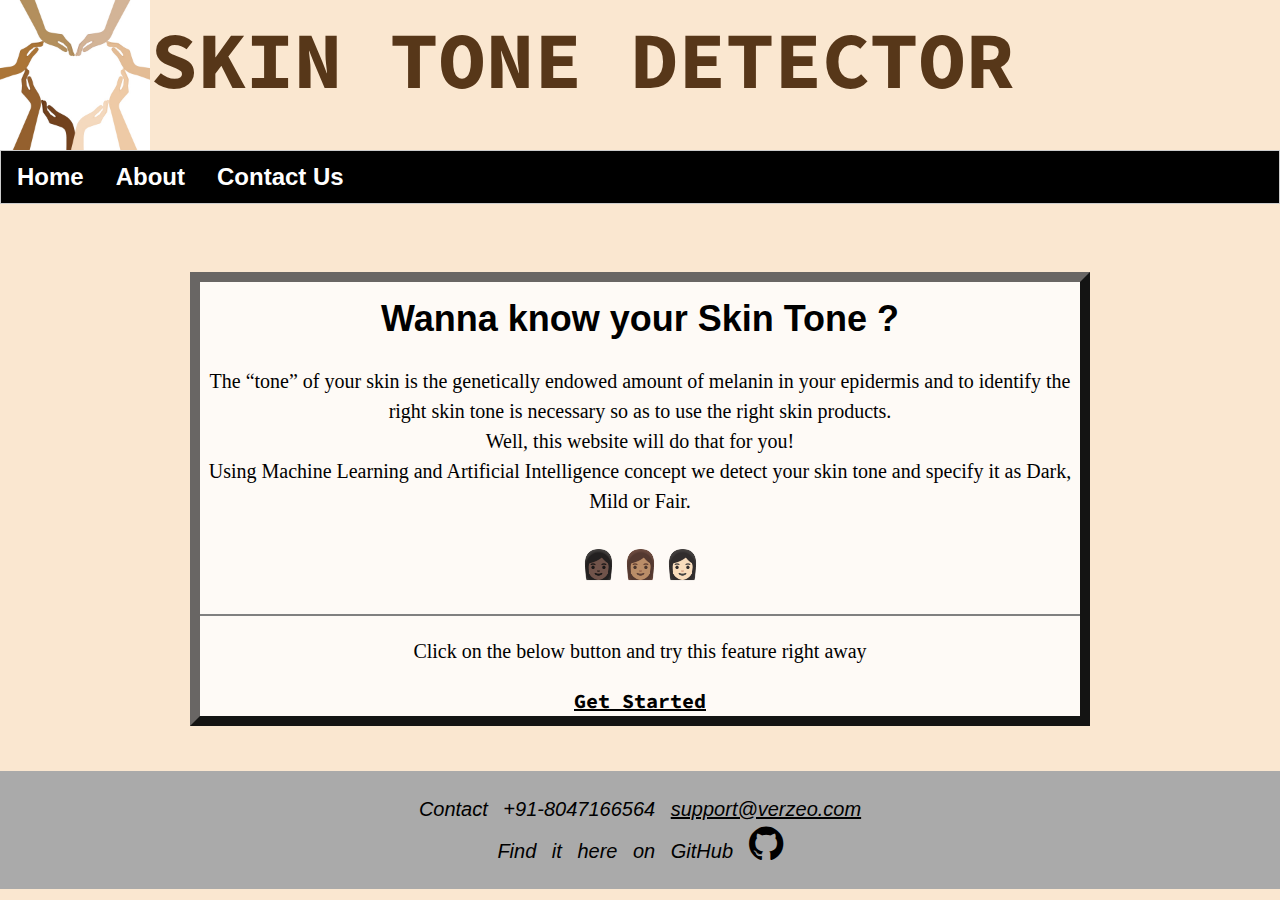
<file: index.html>
<!DOCTYPE html>
<html lang="en">
<head>
    <meta charset="UTF-8">
    <meta http-equiv="X-UA-Compatible" content="IE=edge">
    <meta name="viewport" content="width=device-width, initial-scale=1.0">
    <link rel="stylesheet" href="style.css">
    <title>Skin Tone Detector</title>
    <link rel = "icon" href ="ticon.jpg" type = "image/x-icon">
    <link rel="stylesheet" href="https://cdn.jsdelivr.net/npm/bootstrap@4.6.0/dist/css/bootstrap.min.css" integrity="sha384-B0vP5xmATw1+K9KRQjQERJvTumQW0nPEzvF6L/Z6nronJ3oUOFUFpCjEUQouq2+l" crossorigin="anonymous">
    <link rel="preconnect" href="https://fonts.gstatic.com">
    <link href="https://fonts.googleapis.com/css2?family=Pangolin&family=Source+Code+Pro:wght@500&display=swap" rel="stylesheet">
    <link rel="stylesheet" href="https://www.w3schools.com/w3css/4/w3.css">
    <link rel="stylesheet" media="screen" href="https://fontlibrary.org//face/v9blog-chuyen-trang-tin-tuc-the-thao-tong-hop" type="text/css"/>
    <link href="https://fonts.googleapis.com/css2?family=Kanit:wght@500&family=Pangolin&family=Source+Code+Pro:wght@500&display=swap" rel="stylesheet">
    <link rel="stylesheet" type="text/css" href="Clock styling.css">
    <link rel="stylesheet" type="text/css" href="https://csshake.surge.sh/csshake.min.css">
    <link rel="stylesheet" type="text/css" href="scrollbar.css">
    <link rel="stylesheet" href="https://cdnjs.cloudflare.com/ajax/libs/font-awesome/4.7.0/css/font-awesome.min.css">
    <script src="Clock.js"></script>
</head>
<body id="a">
        <nav class="navbar navbar-expand-lg navbar-light " style="background-color: #ffffff;">
            <div class="container-fluid" id="title">
                <div id="container">

                    <div id="image" style="float:left;">
                        <img src="icon.jpg"  align="left" height="150px" width="150px" >
                    </div>
                
                    <div id="texts" style="float:left;font-family: 'Pangolin', cursive;font-family: 'Source Code Pro', monospace; font-size: 80px;"> 
                        <b>SKIN TONE DETECTOR</b>
                    </div>
                </div>
              </div>
          </nav>
          
          <div class="w3-bar w3-border w3-black" style="font-family: 'Josefin Sans', sans-serif; font-size: 24px; font-weight: bold;">
            <a href="index.html" class="w3-bar-item w3-button">Home</a>
            <a href="about.html" class="w3-bar-item w3-button">About</a>
            <a href="contact.html" class="w3-bar-item w3-button">Contact Us</a>
          </div>
          <br>
          <section><div id="clock" class="topcorner"></div></section><br><br>
          <center>
          <div class="jumbotron" id="j" style="font-family: 'TGRomanRegular';font-weight: normal;font-style: normal;">
            <h1 class="display-4" style="font-weight: bold;">Wanna know your Skin Tone ?</h1>
            <p class="lead" style="font-size: 20px;">The “tone” of your skin is the genetically endowed amount of melanin in your epidermis and to identify the right skin tone is necessary so as to use the right skin products.
                <br>Well, this website will do that for you!<br>Using Machine Learning and Artificial Intelligence concept we detect your skin tone and specify it as Dark, Mild or Fair.</p>
                <p style="font-size: 28px;"><span>&#128105;&#127999; &#128105;&#127997; &#128105;&#127995; </span> </p>      
            <hr style="border:solid 1px;">
            <p style="font-size: 20px;">Click on the below button and try this feature right away</p>
            <a class="btn btn-primary btn-lg" href="download.html" role="button" style="font-family: 'Kanit', sans-serif;font-family: 'Pangolin', cursive;font-family: 'Source Code Pro', monospace;font-weight: bold;font-size: 20px;">Get Started</a></center>
          </div>
          <br><br>
          <footer id="foot">
            <p style="word-spacing: 10px;font-size: 20px;">Contact   +91-8047166564   
            <a href="mailto:support@verzeo.com">support@verzeo.com</a><br>
            Find it here on GitHub <a href="https://github.com/AnirudhJS07/Human-Skintone-B1"><font color="black"><i class="fa fa-github fa-2x" aria-hidden="true"></font></i></a>
            </p>
          </footer>
          
          
        
</body>
</html>
</file>
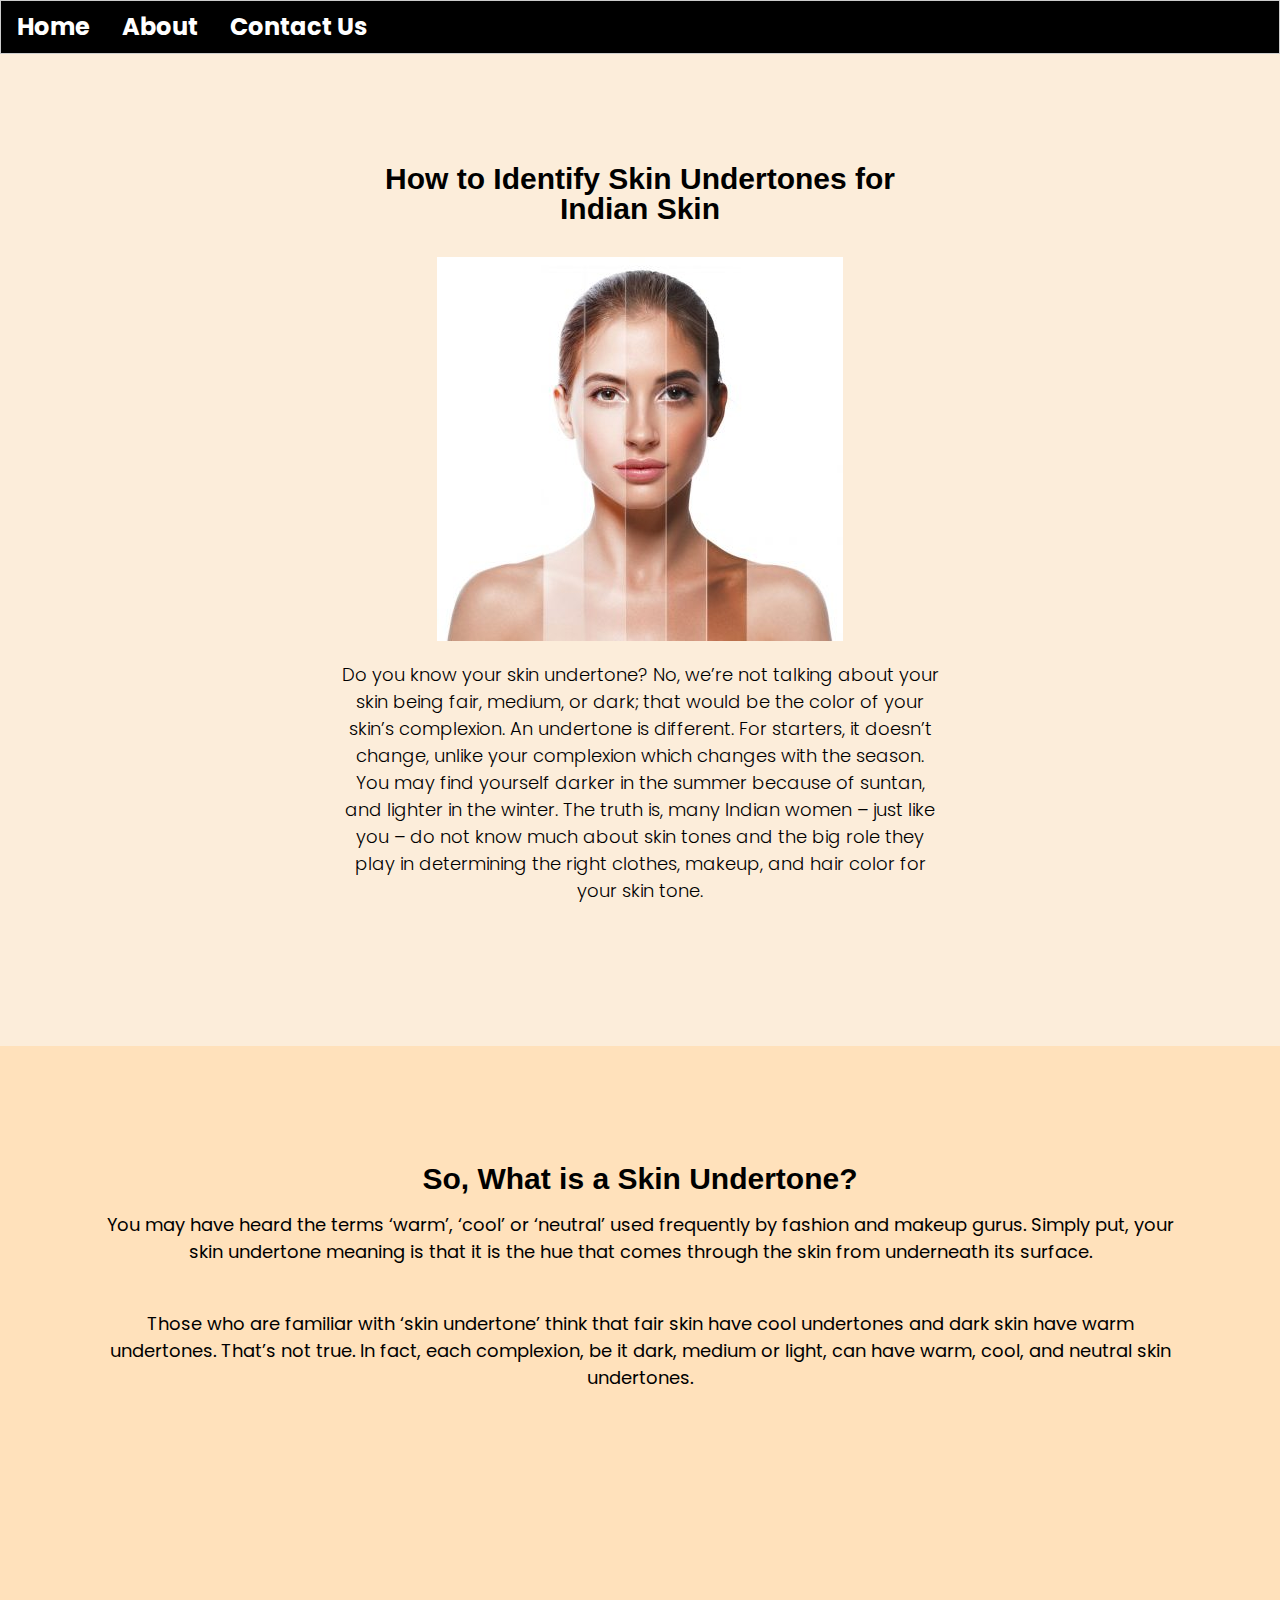
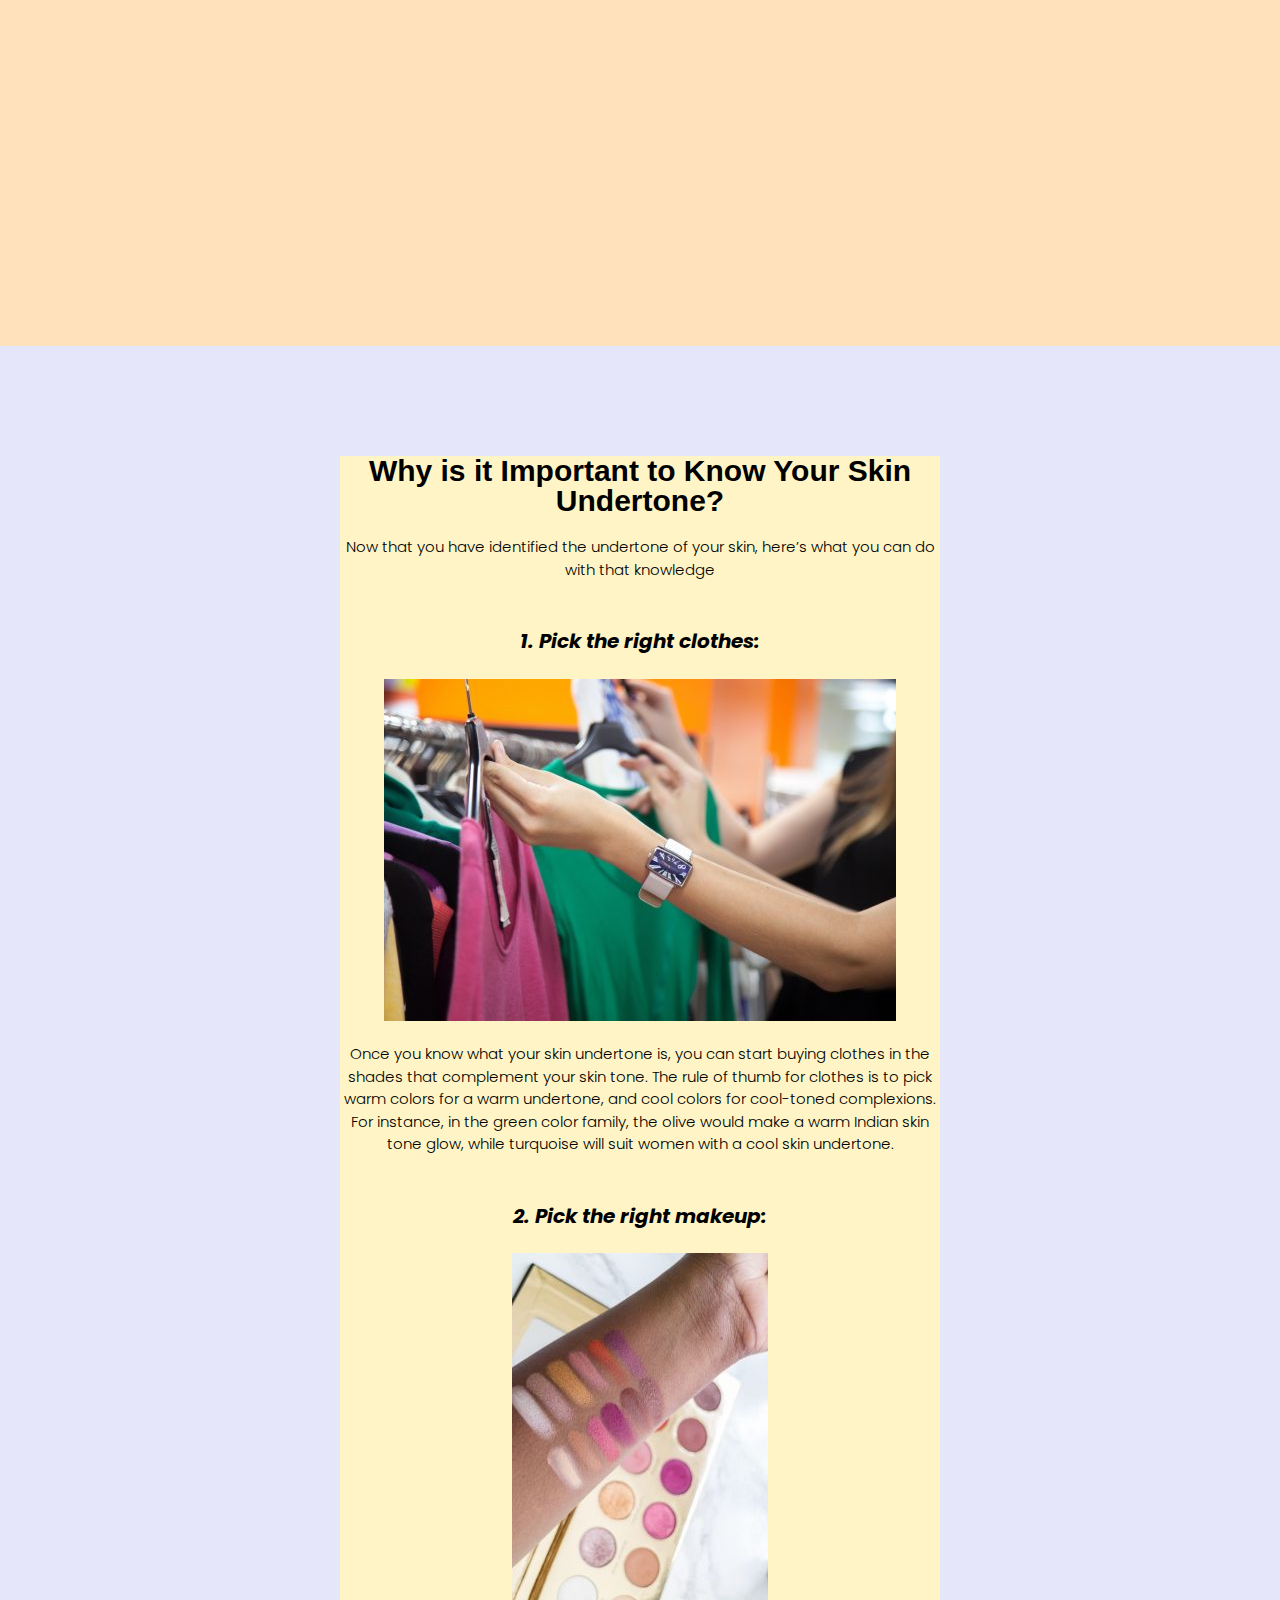
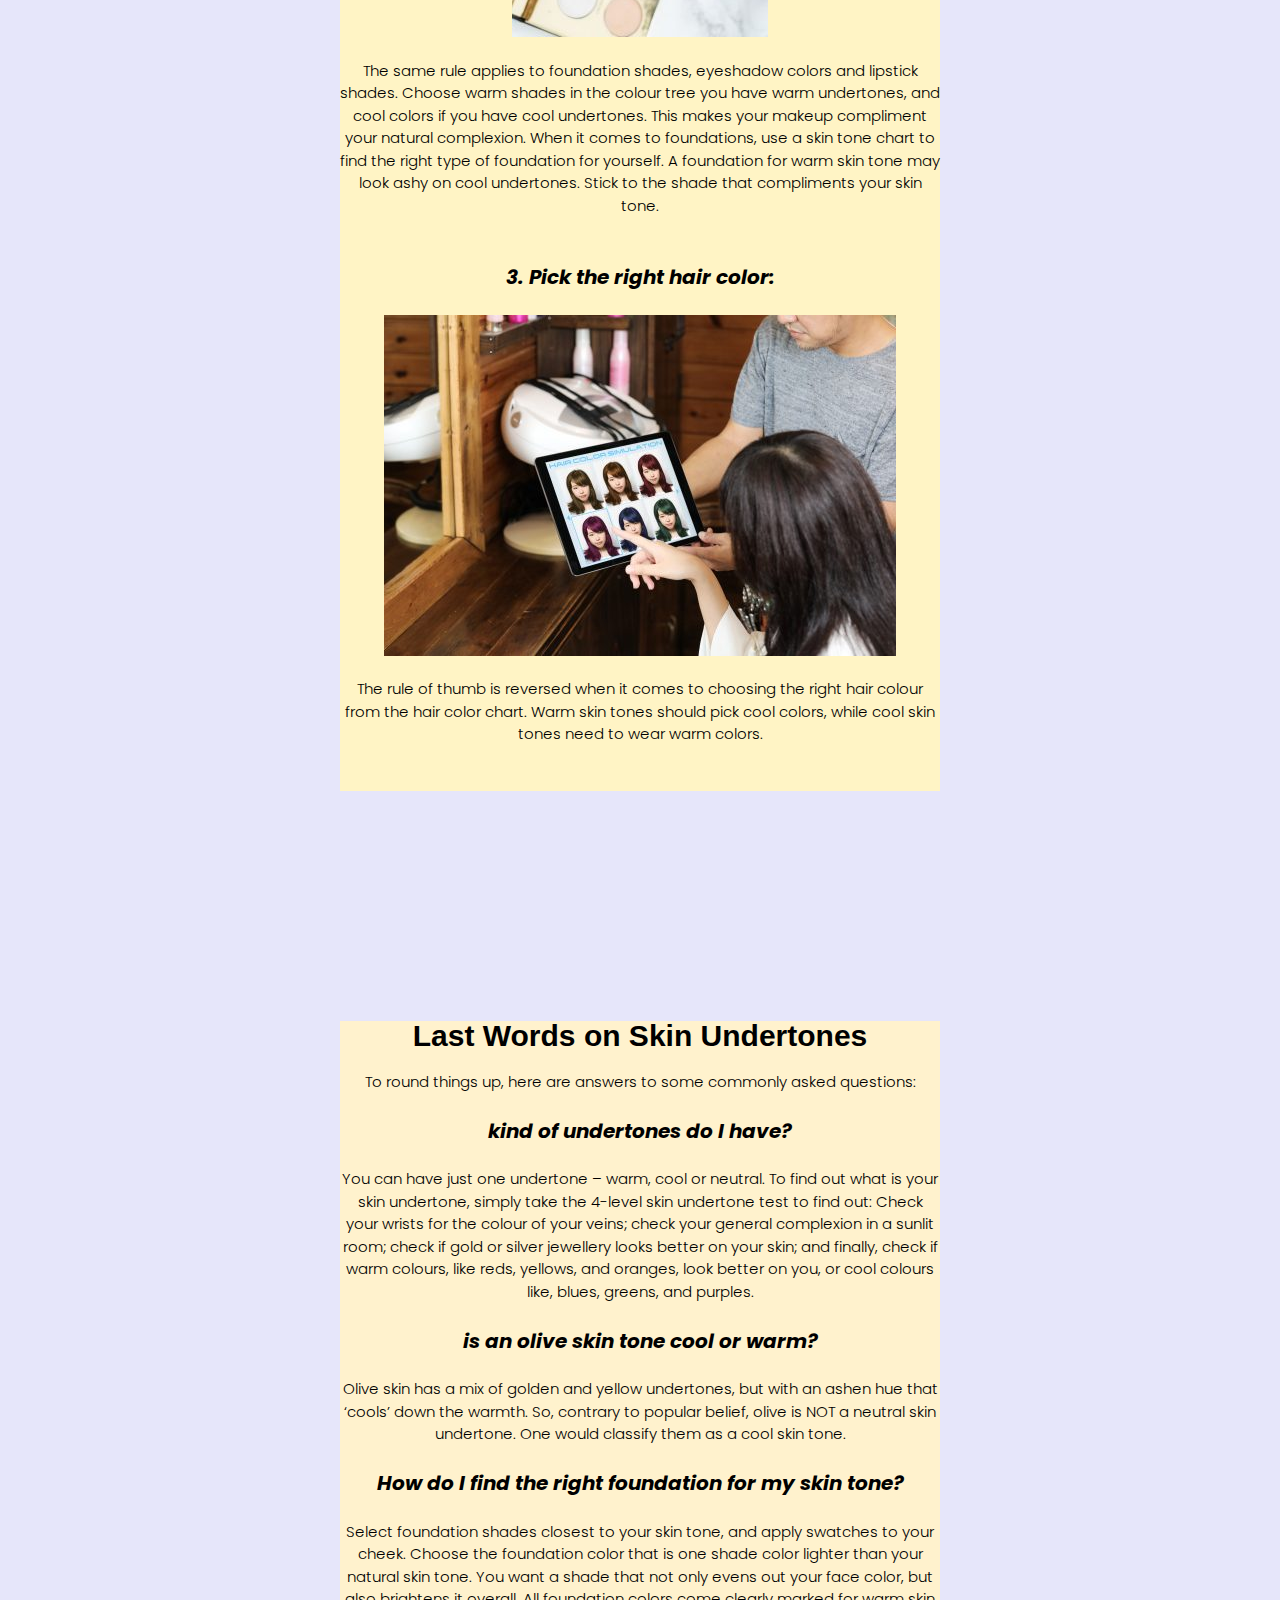
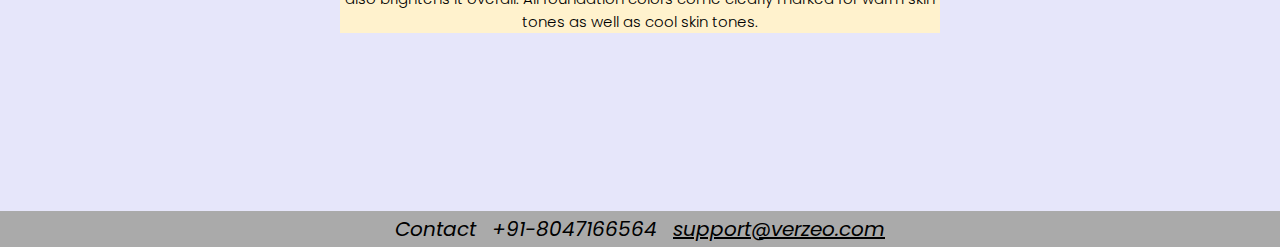
<file: about.html>
<!DOCTYPE html>
<html lang="en">
<head>
    <meta charset="UTF-8">
    <meta http-equiv="X-UA-Compatible" content="IE=edge">
    <meta name="viewport" content="width=device-width, initial-scale=1.0">
    <title>About</title>
    <link rel = "icon" href ="ticon.jpg" type = "image/x-icon">
    <link rel="stylesheet" href="about.css">
    <link rel="stylesheet" href="https://www.w3schools.com/w3css/4/w3.css">
    <link rel="stylesheet" type="text/css" href="scrollbar.css">
    <link rel="stylesheet" href="https://cdn.jsdelivr.net/npm/bootstrap@4.6.0/dist/css/bootstrap.min.css" integrity="sha384-B0vP5xmATw1+K9KRQjQERJvTumQW0nPEzvF6L/Z6nronJ3oUOFUFpCjEUQouq2+l" crossorigin="anonymous">

</head>
<body style="background-color: lavender;">
    <div class="w3-bar w3-border w3-black" style="font-family: 'Josefin Sans', sans-serif; font-size: 24px; font-weight: bold;">
        <a href="index.html" class="w3-bar-item w3-button">Home</a>
        <a href="about.html" class="w3-bar-item w3-button">About</a>
        <a href="contact.html" class="w3-bar-item w3-button">Contact Us</a>
      </div>
      <center>

    <section style="background-color: rgb(252, 237, 218);">
        </header>
        <div class="content" >
            <div class="contentBx">
                <h2 style="font-weight: bold;">How to Identify Skin Undertones for Indian Skin</h2><br>
                <img src="2.jpg" alt="">
                <p style="font-size: 18px;">Do you know your skin undertone? No, we’re not talking about your skin being fair, medium, or dark; that would be the color of your skin’s complexion. An undertone is different. For starters, it doesn’t change, unlike your complexion which changes with the season. You may find yourself darker in the summer because of suntan, and lighter in the winter. The truth is, many Indian women – just like you – do not know much about skin tones and the big role they play in determining the right clothes, makeup, and hair color for your skin tone.</p>
                <br>
            </div>
        </div>
    </section>
    <section style="background-color: rgb(255, 225, 187);">
            <div class="contentBx">
                <h2 style="font-weight: bold;">So, What is a Skin Undertone?</h2>
                <p style="font-size: 18px;">You may have heard the terms ‘warm’, ‘cool’ or ‘neutral’ used frequently by fashion and makeup gurus. Simply put, your skin undertone meaning is that it is the hue that comes through the skin from underneath its surface.</p>
                <br>
                <br>
               <p style="font-size: 18px;"> Those who are familiar with ‘skin undertone’ think that fair skin have cool undertones and dark skin have warm undertones. That’s not true. In fact, each complexion, be it dark, medium or light, can have warm, cool, and neutral skin undertones.</p>
            </div>
    </section>
    <section>
        <div class="content">
            <div class="contentBx" style="background-color: rgb(255, 244, 197);">
                <h2 style="font-weight: bold;">Why is it Important to Know Your Skin Undertone?</h2>
                <p>Now that you have identified the undertone of your skin, here’s what you can do with that knowledge <br>
                    <br>
                    <br>
                    <b style="font-size: 20px;font-weight: bold;"><i>1. Pick the right clothes: </i></b><br>
                    <br>
                    <img src="cloth.jpg" alt=""> <br>
                    <br>
                    Once you know what your skin undertone is, you can start buying clothes in the shades that complement your skin tone. The rule of thumb for clothes is to pick warm colors for a warm undertone, and cool colors for cool-toned complexions. For instance, in the green color family, the olive would make a warm Indian skin tone glow, while turquoise will suit women with a cool skin undertone.
                    <br>
                    <br>
                    <br>
                    <b style="font-size: 20px;font-weight: bold;"><i>2. Pick the right makeup: </i></b> <br>
                    <br>
                    <img src="makeup.jpg" alt=""> <br>
                    <br>
                    The same rule applies to foundation shades, eyeshadow colors and lipstick shades. Choose warm shades in the colour tree you have warm undertones, and cool colors if you have cool undertones. This makes your makeup compliment your natural complexion. When it comes to foundations, use a skin tone chart to find the right type of foundation for yourself. A foundation for warm skin tone may look ashy on cool undertones. Stick to the shade that compliments your skin tone.
                    <br>
                    <br>
                    <br>
                    <b style="font-size: 20px;font-weight: bold;"><i>3. Pick the right hair color:</i></b> <br>
                    <br>
                    <img src="hair.jpg" alt=""> <br>
                    <br>
                    The rule of thumb is reversed when it comes to choosing the right hair colour from the hair color chart. Warm skin tones should pick cool colors, while cool skin tones need to wear warm colors.
                    <br>
                    <br>
                    <br>
                </p>
            </div>
        </div>
    </section>
    <section>
        <div class="content" style="background-color: rgb(255, 242, 205);">
            <div class="contentBx">
                <h2 style="font-weight: bold;">Last Words on Skin Undertones</h2>
                <p>To round things up, here are answers to some commonly asked questions: <br>
                <br>
                <b style="font-size: 20px;font-weight: bold;"><i>kind of undertones do I have? </i></b> <br>
                <br>
                You can have just one undertone – warm, cool or neutral. To find out what is your skin undertone, simply take the 4-level skin undertone test to find out: Check your wrists for the colour of your veins; check your general complexion in a sunlit room; check if gold or silver jewellery looks better on your skin; and finally, check if warm colours, like reds, yellows, and oranges, look better on you, or cool colours like, blues, greens, and purples. <br>
                <br>
                <b style="font-size: 20px;font-weight: bold;"><i>is an olive skin tone cool or warm? </i></b> <br>
                <br>
                Olive skin has a mix of golden and yellow undertones, but with an ashen hue that ‘cools’ down the warmth. So, contrary to popular belief, olive is NOT a neutral skin undertone. One would classify them as a cool skin tone. <br>
                <br>
                <b style="font-size: 20px;font-weight: bold;"><i>How do I find the right foundation for my skin tone?</i></b> <br>
                <br>
                Select foundation shades closest to your skin tone, and apply swatches to your cheek. Choose the foundation color that is one shade color lighter than your natural skin tone. You want a shade that not only evens out your face color, but also brightens it overall. All foundation colors come clearly marked for warm skin tones as well as cool skin tones.  
                </p>
            </div>
        </div></center>
    </section>
    <footer id="foot">
        <p style="word-spacing: 10px;font-size: 20px;">Contact   +91-8047166564   
        <a href="mailto:support@verzeo.com">support@verzeo.com</a></p>
      </footer>
</body>
</html>
</file>
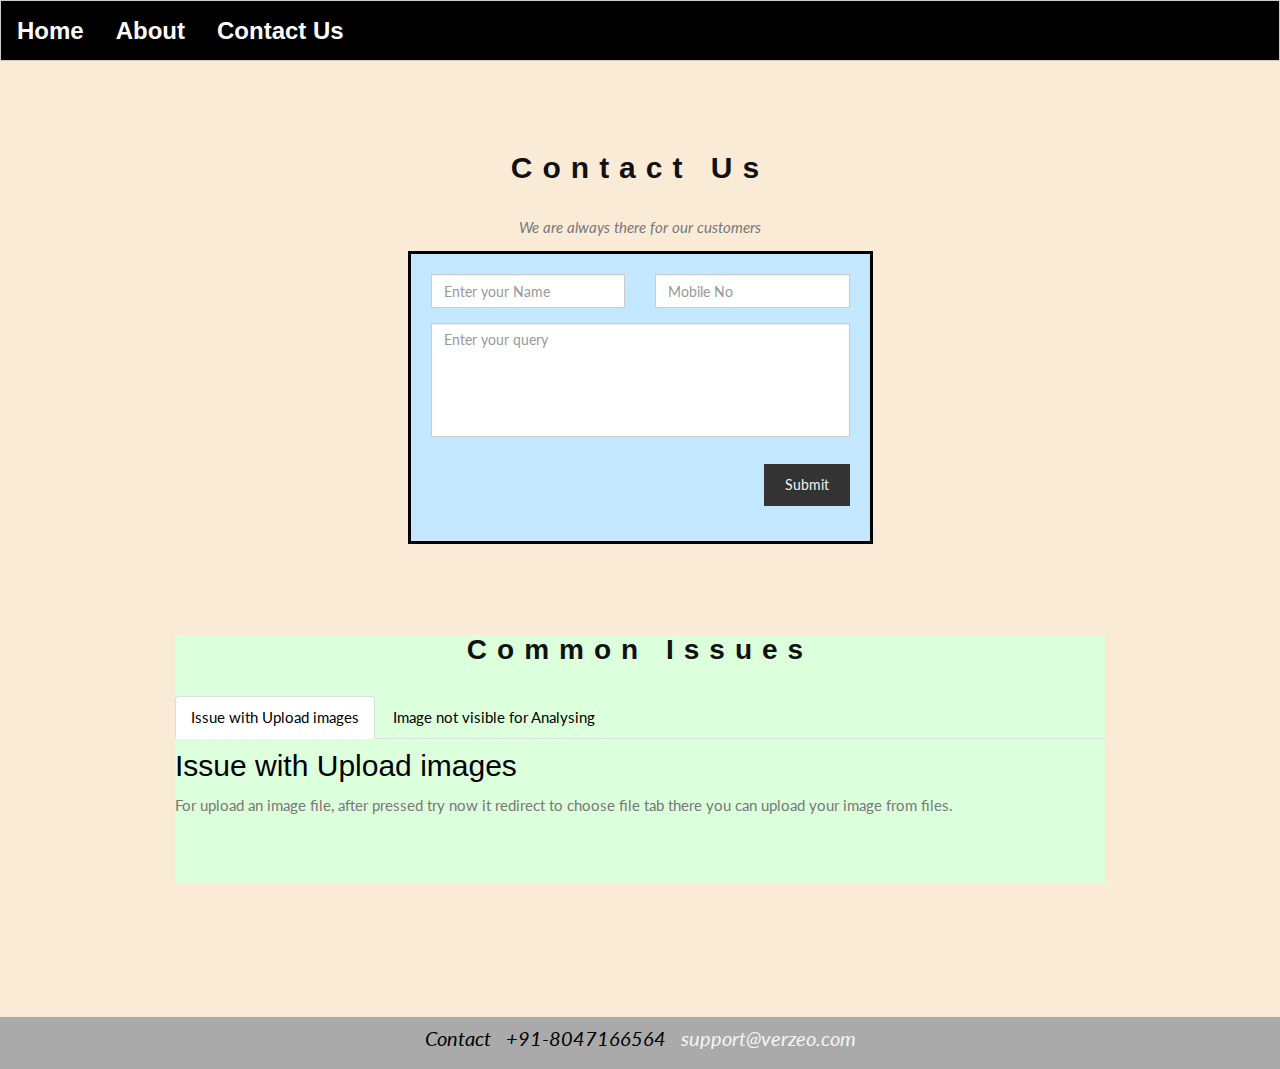
<file: contact.html>
<!DOCTYPE html>
<html lang="en">
<head>
  <meta charset="UTF-8">
    <meta http-equiv="X-UA-Compatible" content="IE=edge">
    <meta name="viewport" content="width=device-width, initial-scale=1.0">
  <title>Contact Us</title>
  <link rel = "icon" href ="ticon.jpg" type = "image/x-icon">
  <link rel="stylesheet" href="https://maxcdn.bootstrapcdn.com/bootstrap/3.4.1/css/bootstrap.min.css">
  <link href="https://fonts.googleapis.com/css?family=Lato" rel="stylesheet" type="text/css">
  <link href="https://fonts.googleapis.com/css?family=Montserrat" rel="stylesheet" type="text/css">
  <script src="https://ajax.googleapis.com/ajax/libs/jquery/3.5.1/jquery.min.js"></script>
  <script src="https://maxcdn.bootstrapcdn.com/bootstrap/3.4.1/js/bootstrap.min.js"></script>
  <link rel="stylesheet" href="https://www.w3schools.com/w3css/4/w3.css">
  <link rel="stylesheet" type="text/css" href="scrollbar.css">
  <link rel="stylesheet" href="contact.css">
</head>
<body id="myPage" data-spy="scroll" data-target=".navbar" data-offset="50" style="background-color: antiquewhite;"> 
  <div class="w3-bar w3-border w3-black" style="font-family: 'Josefin Sans', sans-serif; font-size: 24px; font-weight: bold;">
    <a href="index.html" class="w3-bar-item w3-button">Home</a>
    <a href="about.html" class="w3-bar-item w3-button">About</a>
    <a href="contact.html" class="w3-bar-item w3-button">Contact Us</a>
  </div>
<div id="cntus" class="container">
  <h3 class="text-center" style="font-weight: bolder;font-size: 30px;">Contact Us</h3>
  <p class="text-center"><em>We are always there for our customers</em></p>
   
  <form action="connect.php" method="post">
  <div class="row" style="margin: auto;width: 50%;border: 3px solid rgb(0, 0, 0);padding: 10px;background-color: rgb(195, 231, 255);">
    <div  style="margin: auto;padding: 10px;">
      <div class="row">
        <div class="col-sm-6 form-group">
          <input class="form-control" id="name" name="user_name" placeholder="Enter your Name" type="text" required>
        </div>
        <div class="col-sm-6 form-group">
          <input class="form-control" id="email" name="email" placeholder="Mobile No" type="Mobile" required>
        </div>
      </div>
      <textarea class="form-control" id="projectTopic" name="projectTopic" placeholder="Enter your query" rows="5" required></textarea>
      <br>
      <div class="row">
        <div class="col-md-12 form-group">
          <a href="submit.html"></a>
          <button class="btn pull-right" name="save" type="submit">Submit</button>
          </a>
        </form>
        </div>
      </div>
    </div>
  </div>
  </form>
  <br>
  
<br><br>
 <div style="background-color: rgb(220, 255, 220);">
  <h3 class="text-center" style="font-weight: bolder;font-size: 28px;">Common Issues</h3>
  <ul class="nav nav-tabs">
    <li class="active"><a data-toggle="tab" href="#home" style="color: black;">Issue with Upload images</a></li>
    <li><a data-toggle="tab" href="#menu2" style="color: black;">Image not visible for Analysing</a></li>
  </ul>

  <div class="tab-content">
    <div id="home" class="tab-pane fade in active">
      <h2 style="color: black;">Issue with Upload images </h2>
      <p>For upload an image file, after pressed try now it redirect to choose file tab there you can upload your image from files.</p>
      <br><br>
    </div>
    <div id="menu2" class="tab-pane fade">
      <h2 style="color: black;">Image not visible for Analysing</h2>
      <p>For this referesh your page and start again it will work properly.</p>
      <br><br>
    </div>
  </div>
</div>
</div>
<br><br>
  <footer id="foot">
    <p style="word-spacing: 10px;font-size: 20px;">Contact   +91-8047166564   
    <a href="mailto:support@verzeo.com">support@verzeo.com</a></p>
    </footer>
</body>
</html>
</file>
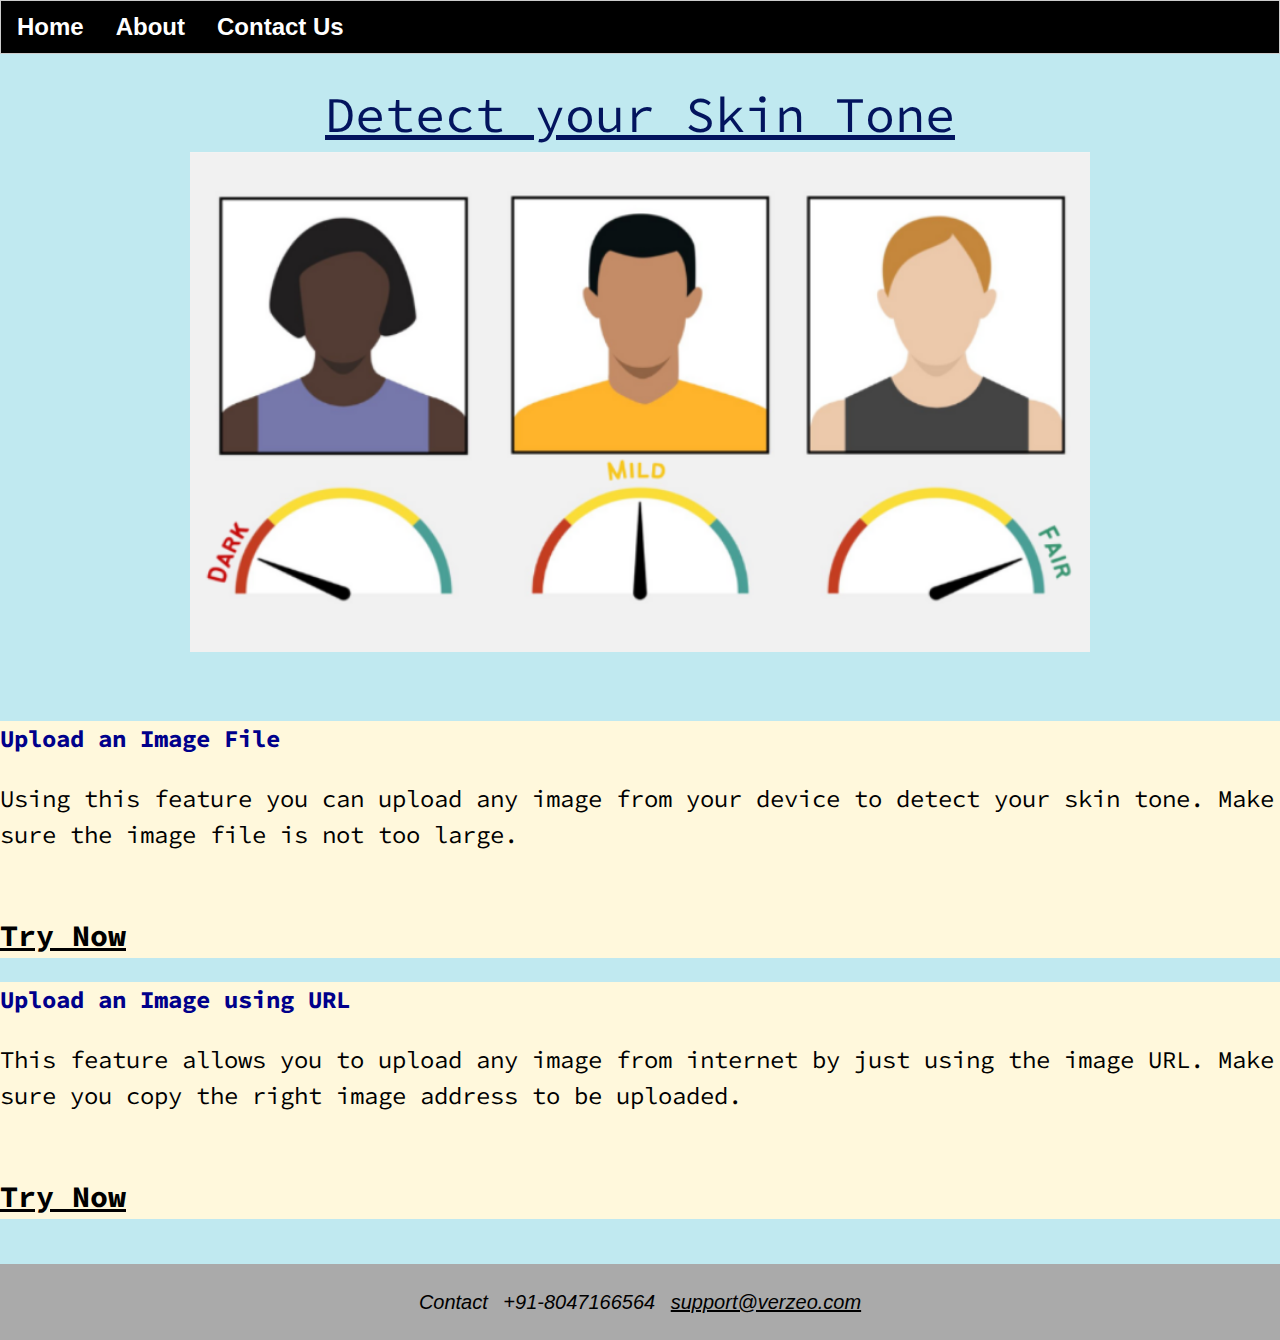
<file: download.html>
<!DOCTYPE html>
<html lang="en">
<head>
    <meta charset="UTF-8">
    <meta http-equiv="X-UA-Compatible" content="IE=edge">
    <meta name="viewport" content="width=device-width, initial-scale=1.0">
    <title>Get Started</title>
    <link rel = "icon" href = "ticon.jpg" type = "image/x-icon">
    <link rel="stylesheet" href="style1.css">
    <link rel="preconnect" href="https://fonts.gstatic.com">
    <link rel="stylesheet" href="https://www.w3schools.com/w3css/4/w3.css">
    <link href="https://fonts.googleapis.com/css2?family=Balsamiq+Sans&family=Kanit:wght@500&family=Pangolin&family=Source+Code+Pro:wght@500&display=swap" rel="stylesheet">
    <link rel="stylesheet" href="https://cdn.jsdelivr.net/npm/bootstrap@4.6.0/dist/css/bootstrap.min.css" integrity="sha384-B0vP5xmATw1+K9KRQjQERJvTumQW0nPEzvF6L/Z6nronJ3oUOFUFpCjEUQouq2+l" crossorigin="anonymous">
    <link href="https://fonts.googleapis.com/css2?family=Balsamiq+Sans&family=Kanit:wght@500&family=KoHo&family=Pangolin&family=Source+Code+Pro:wght@500&display=swap" rel="stylesheet">
    <link rel="stylesheet" type="text/css" href="scrollbar.css">
</head>
<body style="background-color: rgb(192, 233, 240);">
    <div class="w3-bar w3-border w3-black" style="font-family: 'Josefin Sans', sans-serif; font-size: 24px; font-weight: bold;">
        <a href="index.html" class="w3-bar-item w3-button">Home</a>
        <a href="about.html" class="w3-bar-item w3-button">About</a>
        <a href="contact.html" class="w3-bar-item w3-button">Contact Us</a>
      </div>
      <br><center>
      <a href=#start style="font-size: 50px;text-align: center;font-family: 'Balsamiq Sans', cursive;font-family: 'Kanit', sans-serif;font-family: 'Pangolin', cursive;font-family: 'Source Code Pro', monospace;color: rgb(3, 20, 94);">Detect your Skin Tone</a><br>
      <img src="bg.png" alt="" height="500px" width="900px">
    </center>
    <br><br>
    <div class="row" id="start">
        <div class="col-sm-6">
          <div class="card">
            <div class="card-body" style="background-color: cornsilk;">
              <p style="font-weight: bolder;color: darkblue;">Upload an Image File</p>
              <p class="card-text">Using this feature you can upload any image from your device to detect your skin tone. Make sure the image file is not too large.</p>
              <br>
              <a href="upload.html" class="btn btn-primary" style="font-weight: bolder;font-size: 30px;">Try Now</a>
              <br>
            </div>
          </div>
        </div>
        <div class="col-sm-6">
          <div class="card">
            <div class="card-body" style="background-color: cornsilk;">
              <p style="font-weight: bolder;color: darkblue;">Upload an Image using URL</p>
              <p class="card-text">This feature allows you to upload any image from internet by just using the image URL. Make sure you copy the right image address to be uploaded.</p>
              <br><a href="urlupload.html" class="btn btn-primary" style="font-weight: bolder;font-size: 30px;">Try Now</a>
            </div>
          </div>
        </div>
      </div>
      <br><br>
    
<footer id="foot">
    <p style="word-spacing: 10px;font-size: 20px;">Contact   +91-8047166564   
    <a href="mailto:support@verzeo.com">support@verzeo.com</a></p>
  </footer>
</body>
</html>
</file>
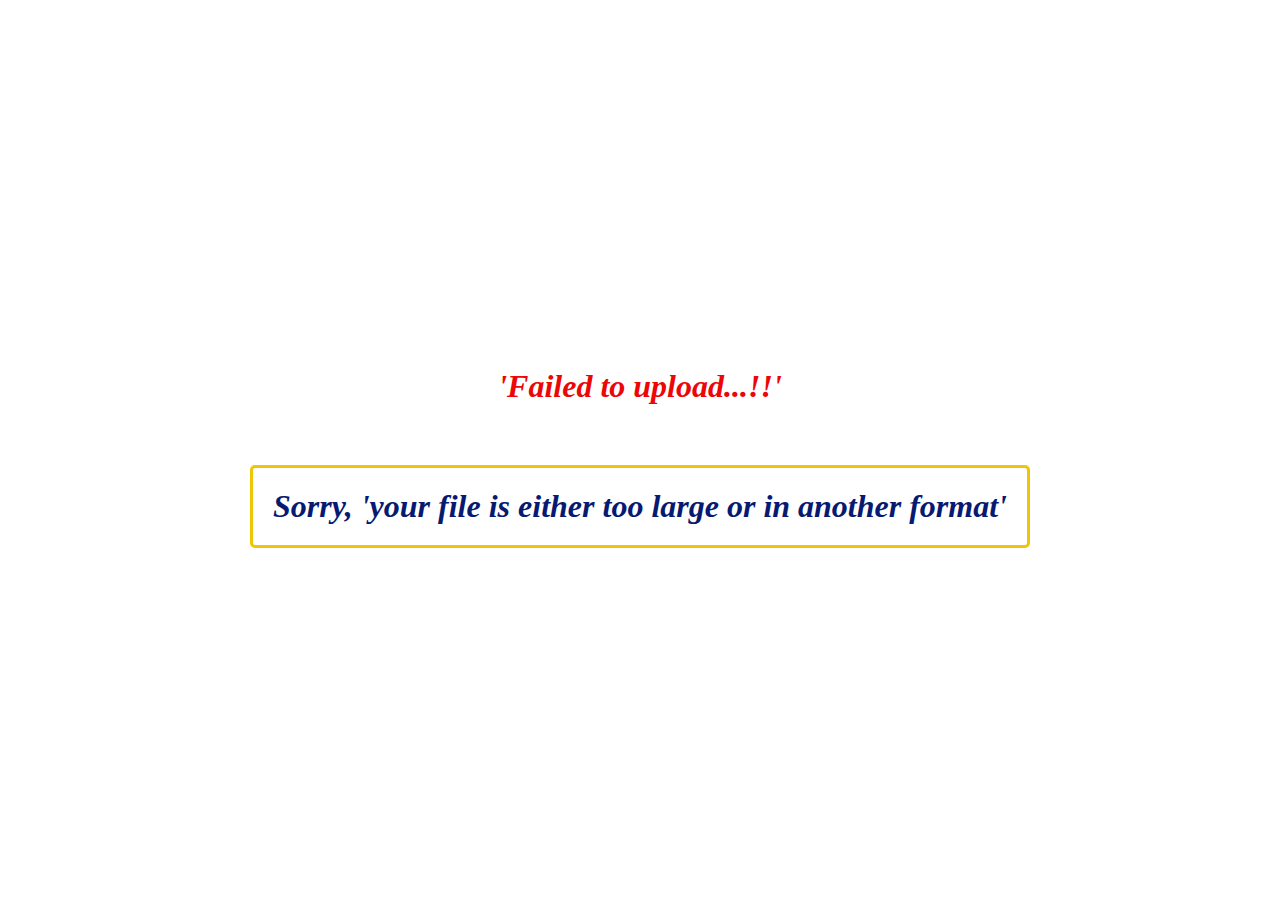
<file: index2.html>
<!DOCTYPE html>
<html>
<head>
	<title>Image Upload Using PHP</title>
	<style>
		body {
			display: flex;
			justify-content: center;
			align-items: center;
			flex-direction: column;
			min-height: 100vh;
		}
		#h2{
            color: rgb(6, 26, 114);
            font-style: italic;
			border: rgb(8, 8, 8);
            border: 3px solid rgb(240, 197, 6);
            border-radius: 5px;
			padding: 20px;
        }
		#h1{
            color: rgb(236, 6, 6);
            font-style: italic;
        }
	</style>
</head>
<body>
	<h1 id="h1">'Failed to upload...!!'</h1>
	<br>
	<h1 id="h2">Sorry, 'your file is either too large or in another format'</h1>

     	
     </form>
</body>
</html>
</file>
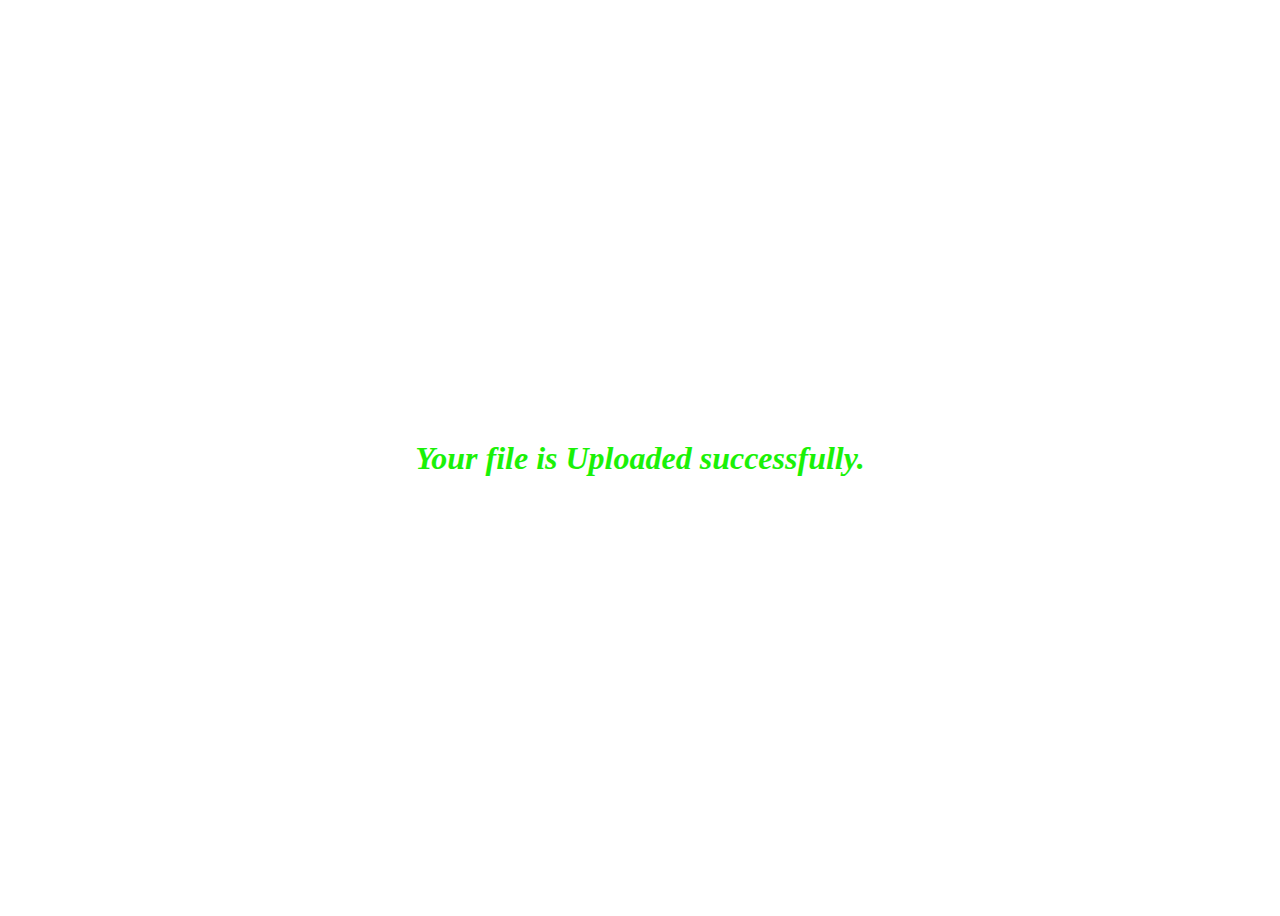
<file: index3.html>
<!DOCTYPE html>
<html>
<head>
	<title>Image Upload Using PHP</title>
	<style>
		body {
			display: flex;
			justify-content: center;
			align-items: center;
			flex-direction: column;
			min-height: 100vh;
		}
		#h2{
            color: rgb(26, 241, 7);
            font-style: italic;
        }
	</style>
</head>
<body>
	<h1 id="h2">Your file is Uploaded successfully.</h1>

     	
     </form>
</body>
</html>
</file>
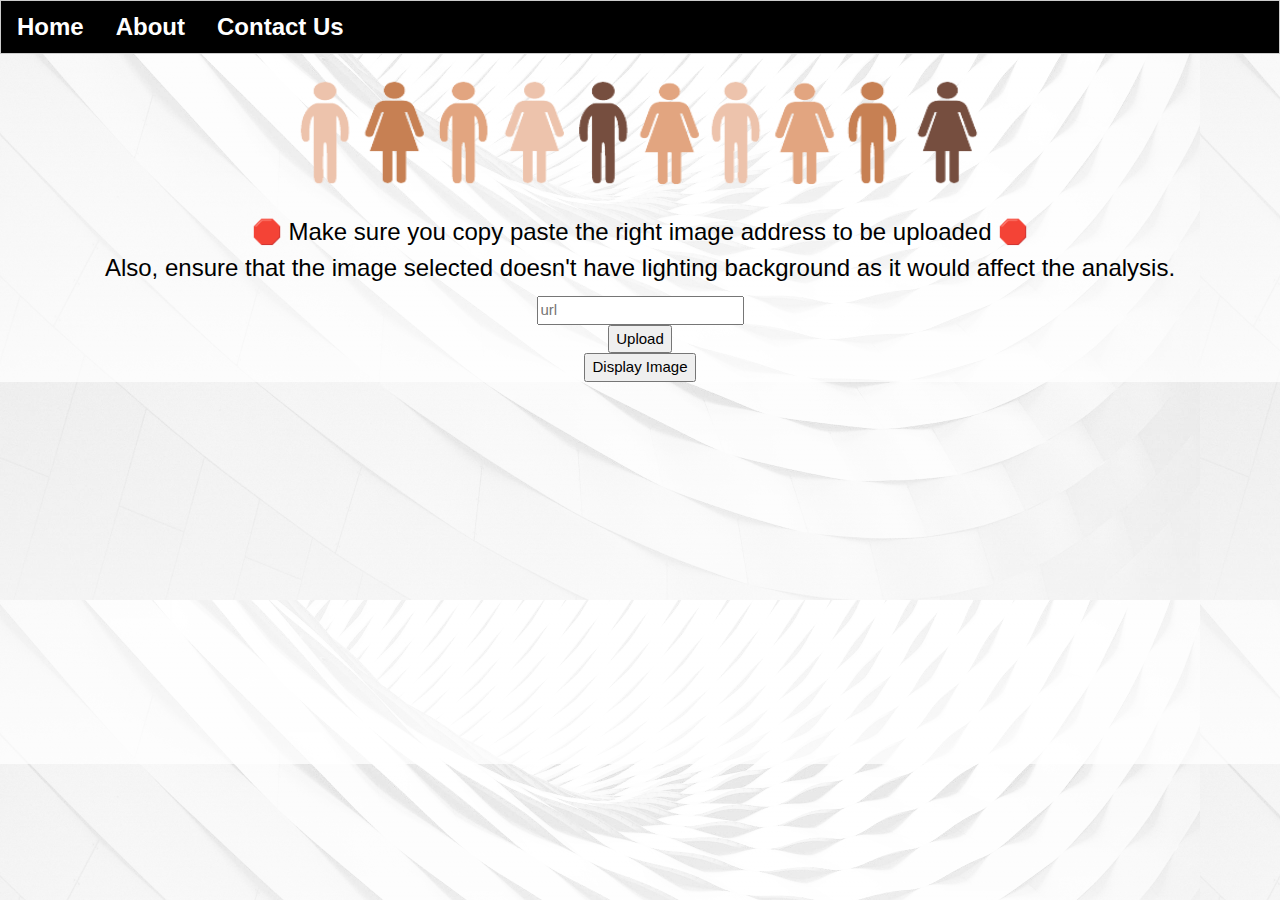
<file: urlupload.html>
<!DOCTYPE html>
<html lang="en">
<head>
    <meta charset="UTF-8">
    <meta http-equiv="X-UA-Compatible" content="IE=edge">
    <meta name="viewport" content="width=device-width, initial-scale=1.0">
    <title>Display from url.</title><link rel="stylesheet" href="styleurl.css">
    <link rel="stylesheet" href="https://www.w3schools.com/w3css/4/w3.css">
    <link rel="stylesheet" href="https://cdn.jsdelivr.net/npm/bootstrap@4.6.0/dist/css/bootstrap.min.css" integrity="sha384-B0vP5xmATw1+K9KRQjQERJvTumQW0nPEzvF6L/Z6nronJ3oUOFUFpCjEUQouq2+l" crossorigin="anonymous">
    <link rel="stylesheet" type="text/css" href="scrollbar.css">
</head>
<body style="background-image: linear-gradient(to bottom, rgba(255,255,255,0.6) 0%,rgba(255,255,255,0.9) 100%) , url(wallpaper.jpg);">
    <div class="w3-bar w3-border w3-black" style="font-family: 'Josefin Sans', sans-serif; font-size: 24px; font-weight: bold;">
        <a href="index.html" class="w3-bar-item w3-button">Home</a>
        <a href="about.html" class="w3-bar-item w3-button">About</a>
        <a href="contact.html" class="w3-bar-item w3-button">Contact Us</a>
    </div>
    <center>
        <img src="displaynew.png" alt="" height="150px" width="700px" >
        <div>
        <div class="alert alert-warning" role="alert">
         <h3> &#128721; Make sure you copy paste the right image address to be uploaded &#128721;<br>Also, ensure that the image selected doesn't have lighting background as it would affect the analysis.</h3>
        </div> 

        <form action="upload2.php" method="post" enctype="multipart/form-data">
            <input id="url" type="text" name="url" placeholder="url"/>  
            <div class="col-md-6">
                <input type="submit" class="btn btn-primary" name="submit" value="Upload">
            </div>
        </form>      
            <button id="button">Display Image</button>
</body>
    <script>    
    var button = document.getElementById('button')
    button.addEventListener('click', function(event){
        var imageurl = document.getElementById('url').value
        var img = document.createElement('img');
        img.src = imageurl
        document.body.appendChild(img)
    })
    </script>
</html>
</file>
<file: style.css>
#texts{
    color:#573719 ;
}

#a{
    background-color: #FAE7D0;
    animation-name: bg;
    animation-duration: 20s;
    animation-iteration-count: infinite;
}
@keyframes bg {
    0%   {background-color: #fdf0e0}
    10%  {background-color: #ffe2c9;}
    20%  {background-color: #ffcba3;}
    30% {background-color: #d8905f;}
    40% {background-color: #935d37;}
    50% {background-color: #573719;}
    60% {background-color: #935d37;}
    70% {background-color: #d8905f;}
    80% {background-color: #fdc397;}
    90%  {background-color: #fcdbbe;}
    100% {background-color: #fde5c8}
    

  }

#j{
    grid-column: auto;
    grid-row: auto;
    width: 900px;
    height: auto;
    padding-top: 30   ;
    padding-bottom: 20;
    background-color: rgba(255, 255, 255,0.8) ;
    border-style: outset;
    border-color: rgb(105, 102, 100);
    border-width: 10px;
    align-content:center;
}

#foot{
    text-align: center;
    font-style: italic ;
  padding: 3px;
  background-color: rgb(170, 170, 170);
  color: rgb(0, 0, 0);
}
</file>
<file: Clock styling.css>
.topcorner{
   position:absolute;
   top:10;
   right:10;
   color: rgba(0, 0, 0, 0.952);
   align-content:top right;
}
</file>
<file: scrollbar.css>
/* width */
::-webkit-scrollbar {
    width: 10px;
    }

/* Track */
::-webkit-scrollbar-track {
background: #f1f1f1;
}

/* Handle */
::-webkit-scrollbar-thumb {
background: #888;
}

/* Handle on hover */
::-webkit-scrollbar-thumb:hover {
background: #555;
}
</file>
<file: about.css>
@import url('https://fonts.googleapis.com/css?family=Poppins:200,300,400,500,600,700,800,900&display=swap');
*
{
    margin: 0;
    padding: 0;
    box-sizing: border-box;
    font-family: 'Poppins', sans-serif;
}
body{
    background-color: rgb(195, 255, 242);
}
section
{
    position: relative;
    width: 100%;
    min-height: 100vh;
    display: flex;
    justify-content: center;
    align-items: center;
    padding: 100px;
}
header
{
    position: absolute;
    top: 0;
    left: 0;
    width: 100%;
    padding: 30px 100px;
    display: flex;
    justify-content: space-between;
    align-items: center;
}
header .logo
{
    position: relative;
    font-size: 2em;
    color: rgb(0, 0, 0);
    text-transform: uppercase;
    font-weight: 700;
    text-decoration: none;
    letter-spacing: 1px;
}
header .navigation
{
    position: relative;
    display: flex;
}
header .navigation li 
{
    list-style: none;
}
header .navigation li a
{
    display: inline-block;
    color: rgba(206, 69, 69, 0.822);
    margin-right: 40px;
    text-decoration: none;
}
header .navigation li a:hover
{
    color: #833406;

}
.content
{
    max-width: 600px;
}
.content .contentBx h2
{
    font-size: 2em;
    color: rgb(0, 0, 0);
    line-height: 1em;
}
.content .contentBx p
{
    font-size: 1em;
    color: rgb(0, 0, 0);
    font-weight: 300;
    margin: 20px 0;
}
#foot{
    text-align: center;
    font-style: italic ;
  padding: 3px;
  background-color: rgb(170, 170, 170);
  color: rgb(0, 0, 0);
}
</file>
<file: contact.css>
body {
    font: 400 15px/1.8 Lato, sans-serif;
    color: #777;
  }
h3, h4 {
    margin: 10px 0 30px 0;
    letter-spacing: 10px;
    font-size: 20px;
    color: #111;
}
.container {
    padding: 80px 120px;
}
.person {
    border: 10px solid transparent;
    margin-bottom: 25px;
    width: 80%;
    height: 80%;
    opacity: 0.7;
}
.person:hover {
    border-color: #f1f1f1;
  }
  .carousel-inner img {
    -webkit-filter: grayscale(90%);
    filter: grayscale(90%); /* make all photos black and white */
    width: 100%; /* Set width to 100% */
    margin: auto;
  }
  .carousel-caption h3 {
    color: #fff !important;
  }
  @media (max-width: 600px) {
    .carousel-caption {
      display: none; /* Hide the carousel text when the screen is less than 600 pixels wide */
    }
  }
  .bg-1 {
    background: #2d2d30;
    color: #bdbdbd;
  }
  .bg-1 h3 {color: #fff;}
  .bg-1 p {font-style: italic;}
  .list-group-item:first-child {
    border-top-right-radius: 0;
    border-top-left-radius: 0;
  }
  .list-group-item:last-child {
    border-bottom-right-radius: 0;
    border-bottom-left-radius: 0;
  }
  .thumbnail {
    padding: 0 0 15px 0;
    border: none;
    border-radius: 0;
  }
  .thumbnail p {
    margin-top: 15px;
    color: #555;
  }
  .btn {
    padding: 10px 20px;
    background-color: #333;
    color: #f1f1f1;
    border-radius: 0;
    transition: .2s;
  }
  .btn:hover, .btn:focus {
    border: 1px solid #333;
    background-color: #fff;
    color: #000;
  }
  .modal-header, h4, .close {
    background-color: #333;
    color: #fff !important;
    text-align: center;
    font-size: 30px;
  }
  .modal-header, .modal-body {
    padding: 40px 50px;
  }
  .nav-tabs li a {
    color: #777;
  }
  #googleMap {
    width: 100%;
    height: 400px;
    -webkit-filter: grayscale(100%);
    filter: grayscale(100%);
  }
  .navbar {
    font-family: Montserrat, sans-serif;
    margin-bottom: 0;
    background-color: #2d2d30;
    border: 0;
    font-size: 11px !important;
    letter-spacing: 4px;
    opacity: 0.9;
  }
  .navbar li a, .navbar .navbar-brand {
    color: #d5d5d5 !important;
  }
  .navbar-nav li a:hover {
    color: #fff !important;
  }
  .navbar-nav li.active a {
    color: #fff !important;
    background-color: #29292c !important;
  }
  .navbar-default .navbar-toggle {
    border-color: transparent;
  }
  .open .dropdown-toggle {
    color: #fff;
    background-color: #555 !important;
  }
  .dropdown-menu li a {
    color: #000 !important;
  }
  .dropdown-menu li a:hover {
    background-color: red !important;
  }
  footer {
    background-color: #2d2d30;
    color: #f5f5f5;
    padding: 32px;
  }
  footer a {
    color: #f5f5f5;
  }
  footer a:hover {
    color: #777;
    text-decoration: none;
  }
  .form-control {
    border-radius: 0;
  }
  textarea {
    resize: none;
  }
#foot{
    text-align: center;
    font-style: italic ;
  padding: 3px;
  background-color: rgb(170, 170, 170);
  color: rgb(0, 0, 0);
}
</file>
<file: style1.css>
#start{
    font-family: 'Balsamiq Sans', cursive;
font-family: 'Kanit', sans-serif;
font-family: 'KoHo', sans-serif;
font-family: 'Pangolin', cursive;
font-family: 'Source Code Pro', monospace;
font-size: 24px;
}
#foot{
    text-align: center;
    font-style: italic ;
  padding: 3px;
  background-color: rgb(170, 170, 170);
  color: rgb(0, 0, 0);
}
</file>
<file: styleurl.css>
#foot{
    text-align: center;
    font-style: italic ;
  padding: 3px;
  background-color: rgb(170, 170, 170);
  color: rgb(0, 0, 0);
}
</file>
